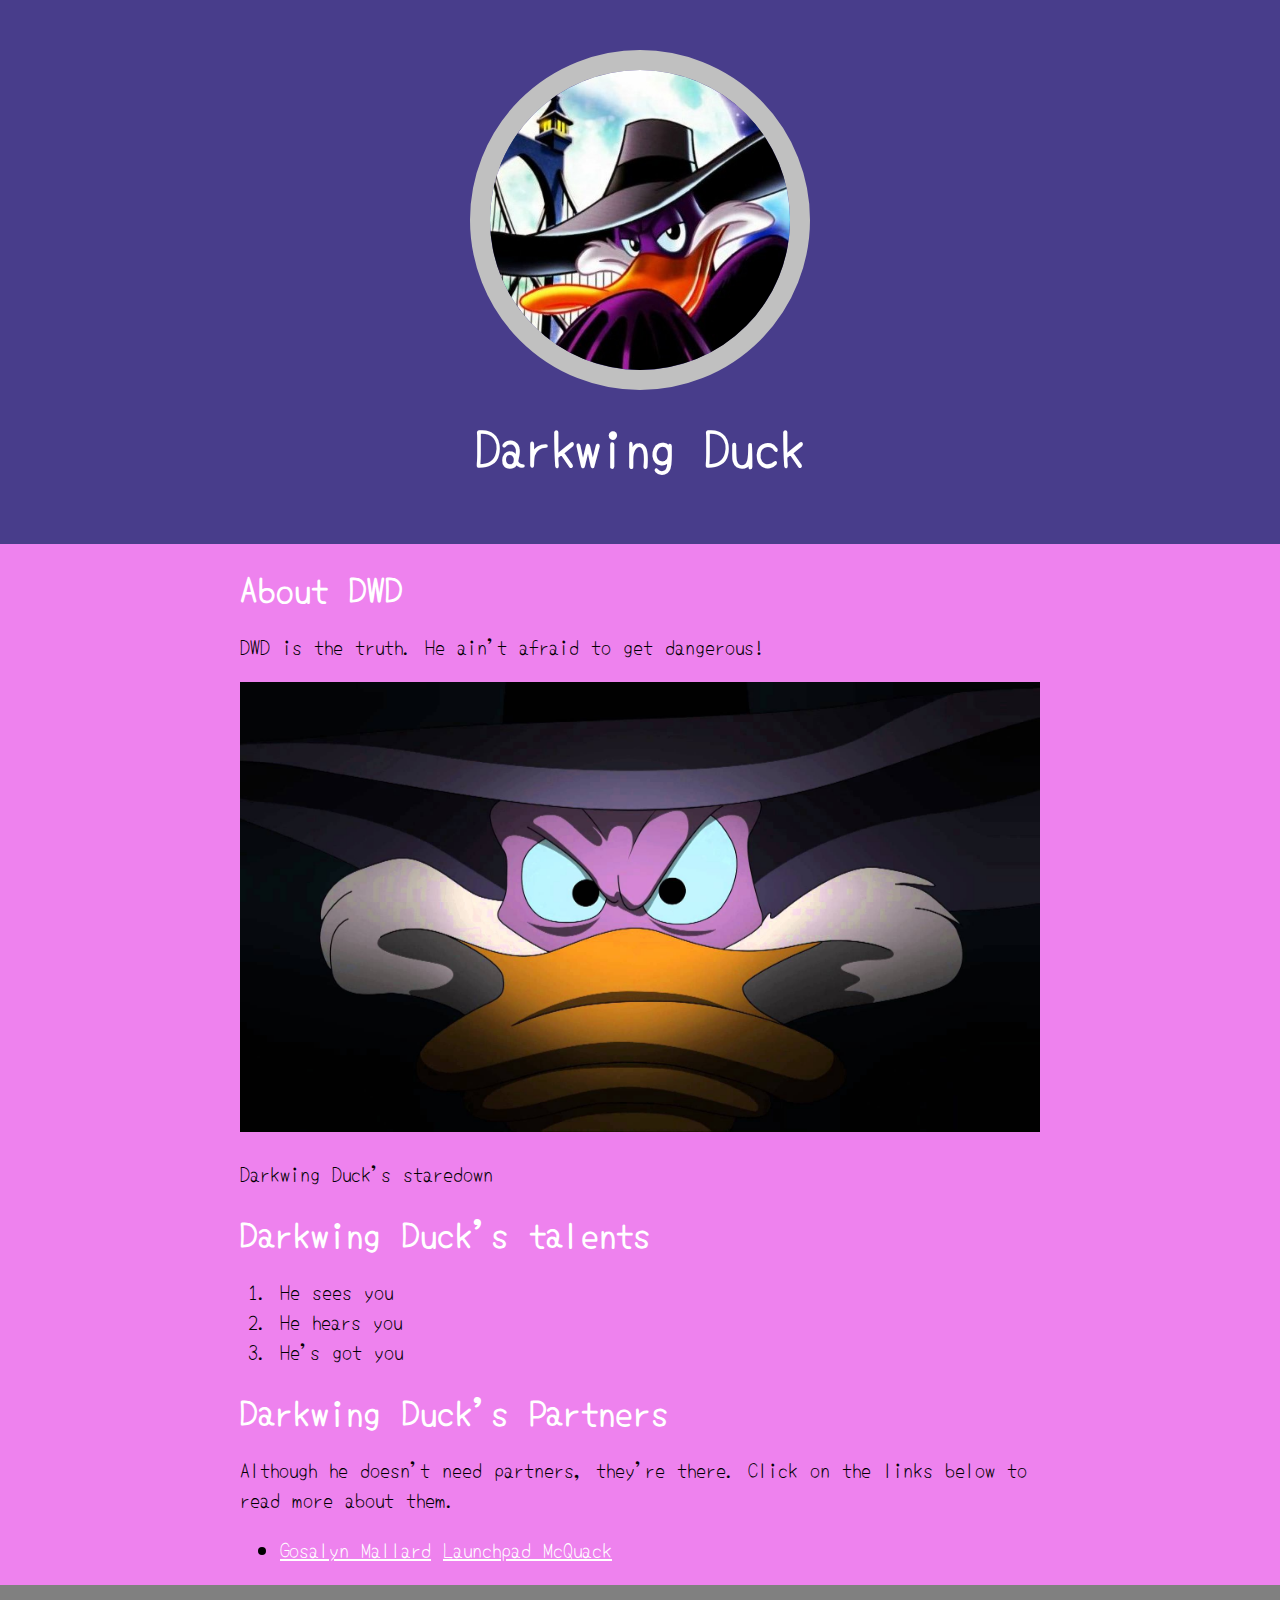
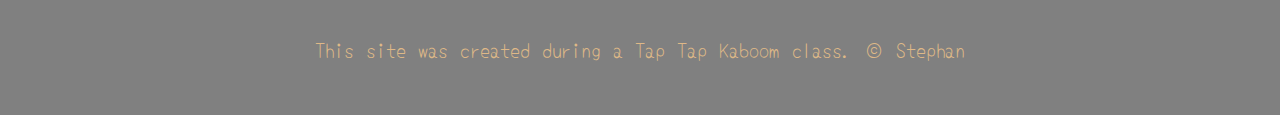
<file: index.html>
<!DOCTYPE html>
<html lang="en">
  <head>
    <meta charset="UTF-8" />
    <meta http-equiv="X-UA-Compatible" content="IE=edge" />
    <meta name="viewport" content="width=, initial-scale=1.0" />
    <title>Wayne Head</title>
    <link rel="icon" href="DWD-avatar.jpeg" />
    <link rel="preconnect" href="https://fonts.googleapis.com" />
    <link rel="preconnect" href="https://fonts.gstatic.com" crossorigin />
    <link
      href="https://fonts.googleapis.com/css2?family=Yomogi&display=swap"
      rel="stylesheet"
    />
    <link rel="stylesheet" href="hero.css" />
  </head>
  <body>
    <!-- header element -->
    <header>
      <img src="DWD-avatar.jpeg" alt="Darkwing Duck avatar" />
      <h1>Darkwing Duck</h1>
    </header>
    <!-- main element -->
    <main>
      <h2>About DWD</h2>
      <p>DWD is the truth. He ain't afraid to get dangerous!</p>
      <img src="DWD-largepic.jpeg" alt="" />
      <p>Darkwing Duck's staredown</p>
      <!-- Talents -->
      <h2>Darkwing Duck's talents</h2>
      <ol>
        <li>He sees you</li>
        <li>He hears you</li>
        <li>He's got you</li>
      </ol>
      <!-- Partners -->
      <h2>Darkwing Duck's Partners</h2>
      <p>
        Although he doesn't need partners, they're there. Click on the links
        below to read more about them.
      </p>
      <ul>
        <li>
          <a
            target="blank"
            href="https://disney.fandom.com/wiki/Gosalyn_Mallard"
            >Gosalyn Mallard</a
          >
          <a
            target="blank"
            href="https://disney.fandom.com/wiki/Launchpad_McQuack"
            >Launchpad McQuack</a
          >
        </li>
      </ul>
    </main>
    <!-- Footer element -->
    <footer>
      <p>This site was created during a Tap Tap Kaboom class. &copy; Stephan</p>
    </footer>
  </body>
</html>
</file>
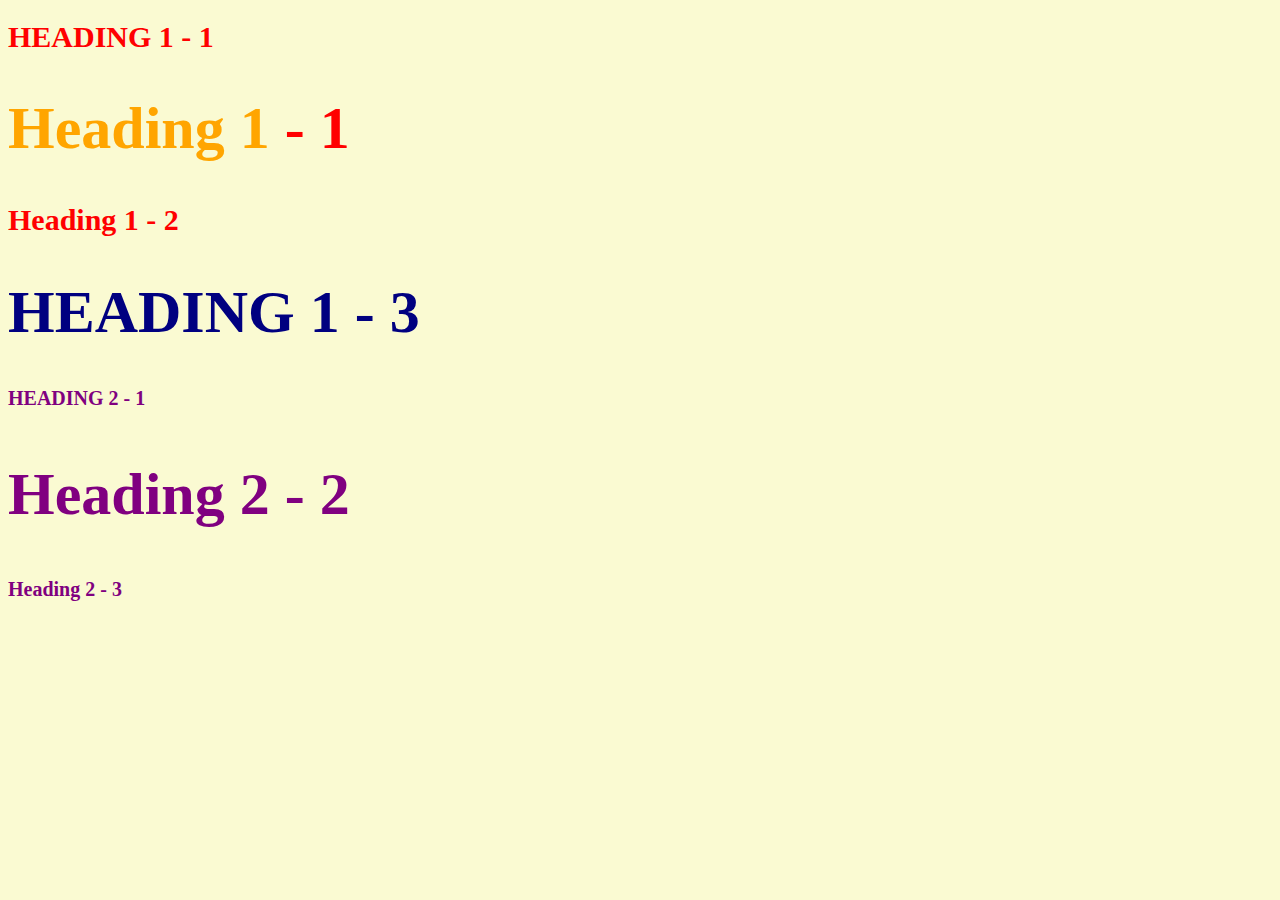
<file: style-test.html>
<!DOCTYPE html>
<html lang="en">
  <head>
    <meta charset="UTF-8" />
    <meta http-equiv="X-UA-Compatible" content="IE=edge" />
    <meta name="viewport" content="width=device-width, initial-scale=1.0" />
    <title>Style Test</title>
    <link rel="stylesheet" href="test.css" />
  </head>
  <body>
    <h1 class="uppercase">Heading 1 - 1</h1>
    <h1 class="big"><span>Heading 1</span> - 1</h1>
    <h1>Heading 1 - 2</h1>
    <h1 class="big uppercase">Heading 1 - 3</h1>
    <h2 class="uppercase">Heading 2 - 1</h2>
    <h2 class="big">Heading 2 - 2</h2>
    <h2>Heading 2 - 3</h2>
  </body>
</html>
</file>
<file: hero.css>
body {
  font-size: 20px;
  font-family: "Yomogi", cursive;

  background-color: violet;
  margin: 0;
  line-height: 30px;
}
/* header styles */
header {
  background-color: darkslateblue;
  text-align: center;
  padding-top: 50px;
  padding-bottom: 50px;
}
header h1 {
  color: white;
  font-size: 50px;
}
header img {
  border-radius: 170px;
  width: 300px;
  border: 20px solid silver;
}
h1,
h2 {
  font-family: "Yomogi", cursive;
}
h2 {
  font-size: 35px;
  color: white;
}
main {
  max-width: 800px;
  margin: 0 auto;
  padding: 0 20px;
}
main img {
  max-width: 100%;
}
a {
  color: white;
}
a:hover {
  background-color: whitesmoke;
  color: violet;
}
footer {
  background-color: gray;
  text-align: center;
  color: burlywood;
  padding: 50px;
}
footer p {
  margin: 0;
}
footer a:hover {
  opacity: 0.5;
  background-color: transparent;
}
</file>
<file: test.css>
body {
  background-color: lightgoldenrodyellow;
}
h1 {
  font-size: 30px;
  color: red;
}
h2 {
  font-size: 20px;
  color: purple;
}
.big {
  font-size: 60px;
}
.uppercase {
  text-transform: uppercase;
}
.big.uppercase {
  color: navy;
}
span {
  color: orange;
}
</file>
